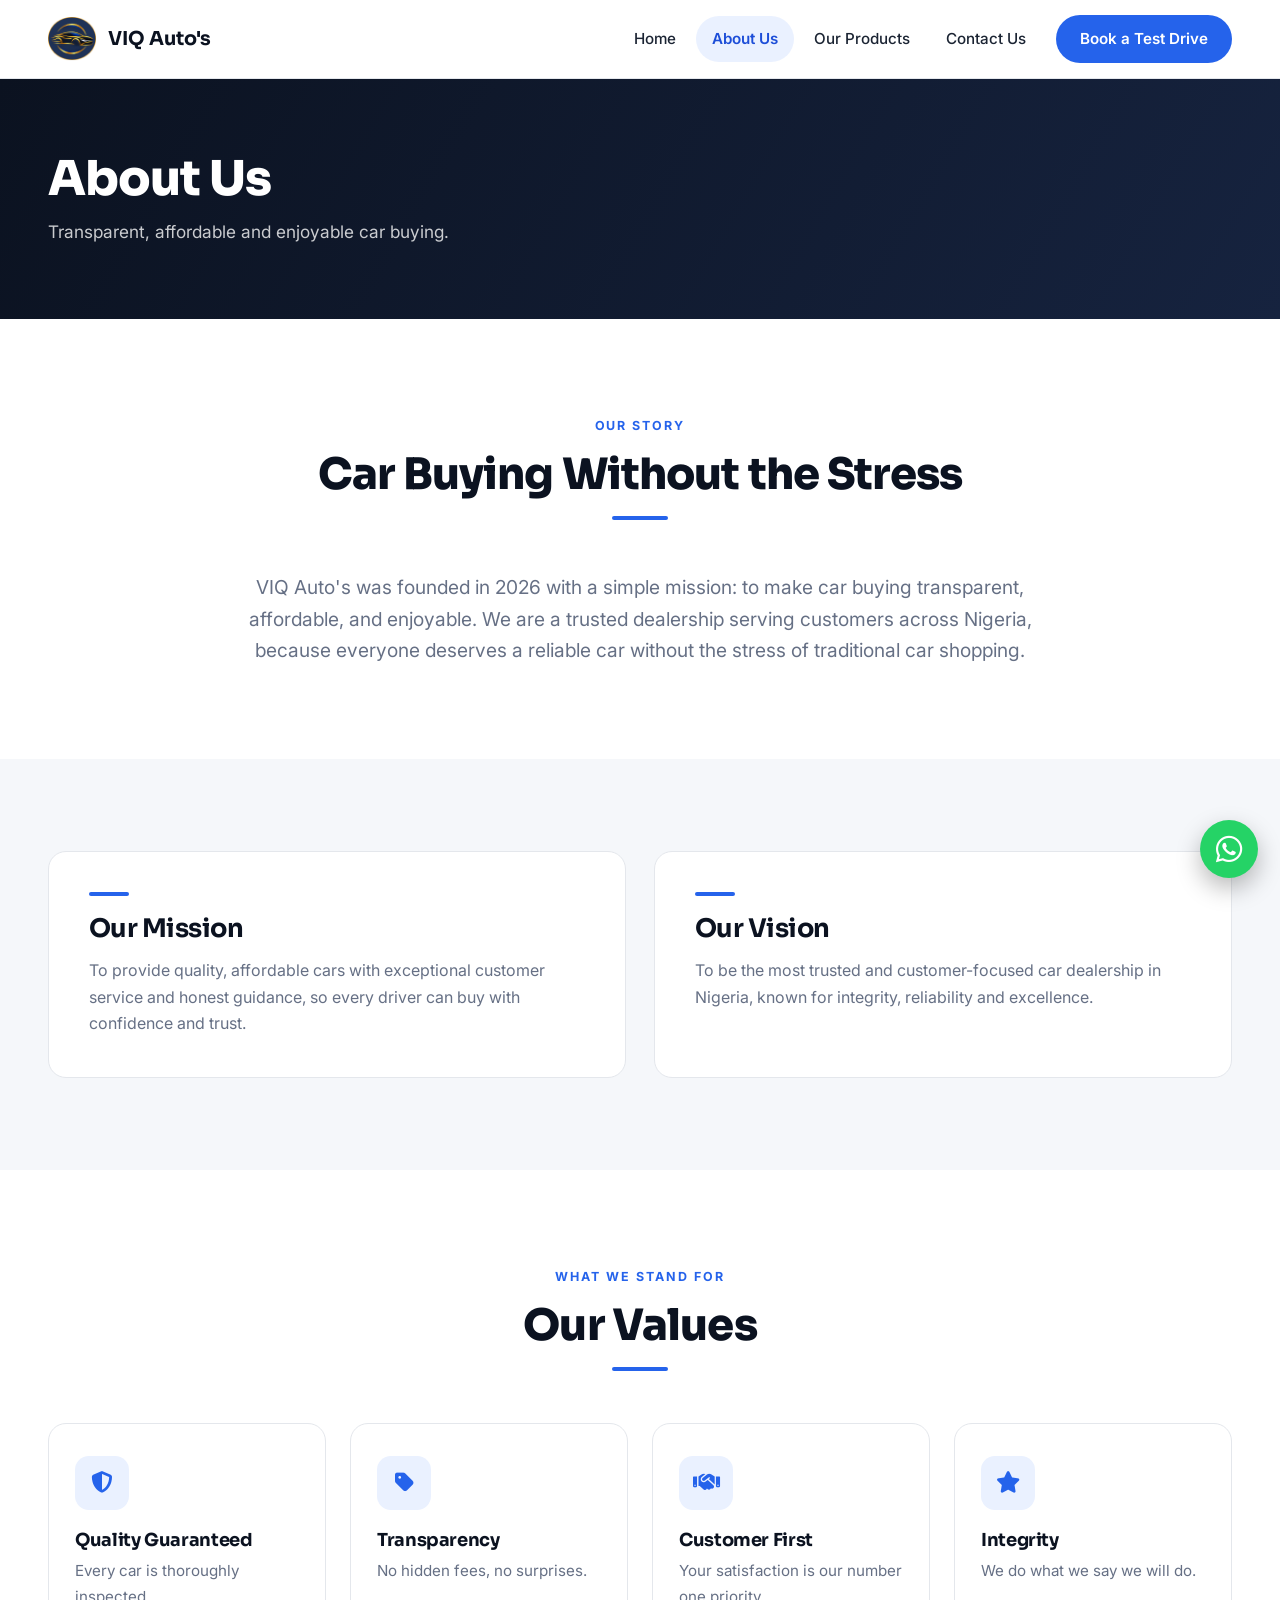
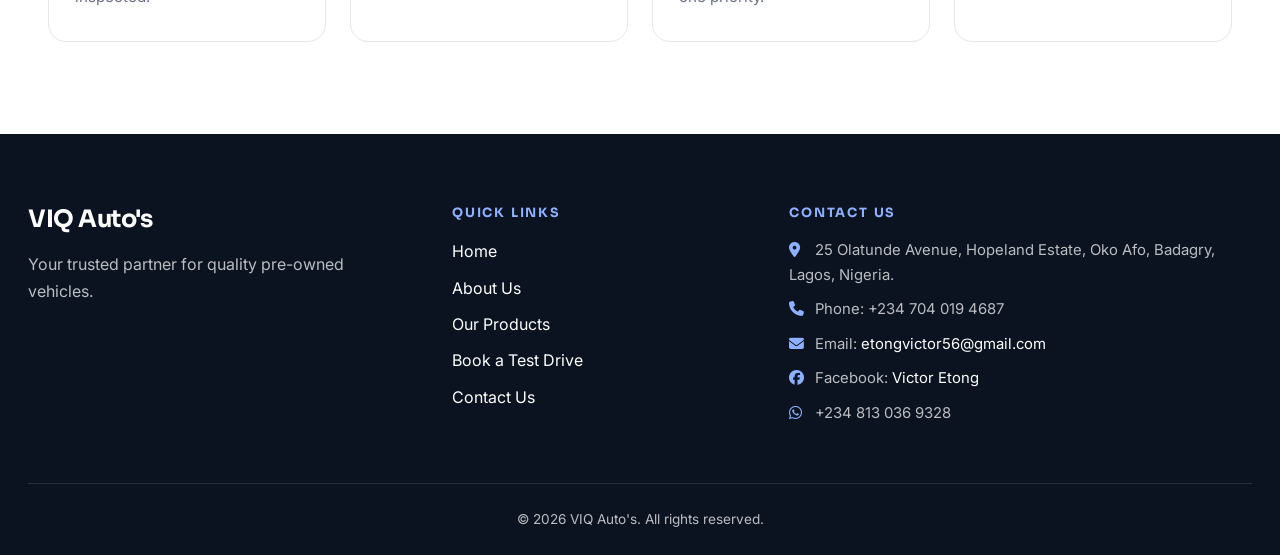
<file: about.html>
<!DOCTYPE html>
<html lang="en">
<head>
    <meta charset="UTF-8">
    <meta name="viewport" content="width=device-width, initial-scale=1.0">
    <title>About Us - VIQ Auto's</title>
    <link rel="preconnect" href="https://fonts.googleapis.com">
    <link rel="preconnect" href="https://fonts.gstatic.com" crossorigin>
    <link href="https://fonts.googleapis.com/css2?family=Sora:wght@600;700;800&family=Inter:wght@400;500;600;700&display=swap" rel="stylesheet">
    <link rel="stylesheet" href="site.css">
    <link rel="stylesheet" href="https://cdnjs.cloudflare.com/ajax/libs/font-awesome/6.4.0/css/all.min.css">
    <link rel="icon" type="image/png" href="./assets/logo.png">
    <link rel="shortcut icon" href="./assets/logo.png">
</head>
<body>
    <header class="site-header">
        <div class="navbar container">
            <a href="index.html" class="logo-container">
                <img src="./assets/logo.png" alt="VIQ Auto's Logo" class="logo">
                <span>VIQ Auto's</span>
            </a>
            <div class="hamburger" id="hamburger">
                <span></span>
                <span></span>
                <span></span>
            </div>
            <ul class="menu" id="menu">
                <li><a href="index.html">Home</a></li>
                <li><a href="about.html" class="active">About Us</a></li>
                <li><a href="products.html">Our Products</a></li>
                <li><a href="contact.html">Contact Us</a></li>
                <li><a href="testdrive.html" class="menu-cta">Book a Test Drive</a></li>
            </ul>
        </div>
    </header>

    <section class="page-banner">
        <div class="container">
            <h1>About Us</h1>
            <p>Transparent, affordable and enjoyable car buying.</p>
        </div>
    </section>

    <section class="section" id="about-page">
        <div class="container">
            <div class="section-head">
                <span class="eyebrow">Our Story</span>
                <h2>Car Buying Without the Stress</h2>
            </div>
            <p class="lead">VIQ Auto's was founded in 2026 with a simple mission: to make car buying transparent, affordable, and enjoyable. We are a trusted dealership serving customers across Nigeria, because everyone deserves a reliable car without the stress of traditional car shopping.</p>
        </div>
    </section>

    <section class="section section-soft">
        <div class="container">
            <div class="two-col">
                <div class="panel">
                    <h2>Our Mission</h2>
                    <p>To provide quality, affordable cars with exceptional customer service and honest guidance, so every driver can buy with confidence and trust.</p>
                </div>
                <div class="panel">
                    <h2>Our Vision</h2>
                    <p>To be the most trusted and customer-focused car dealership in Nigeria, known for integrity, reliability and excellence.</p>
                </div>
            </div>
        </div>
    </section>

    <section class="section">
        <div class="container">
            <div class="section-head">
                <span class="eyebrow">What We Stand For</span>
                <h2>Our Values</h2>
            </div>
            <div class="features">
                <div class="feature">
                    <div class="icon-circle"><i class="fas fa-shield-halved"></i></div>
                    <h3>Quality Guaranteed</h3>
                    <p>Every car is thoroughly inspected.</p>
                </div>
                <div class="feature">
                    <div class="icon-circle"><i class="fas fa-tag"></i></div>
                    <h3>Transparency</h3>
                    <p>No hidden fees, no surprises.</p>
                </div>
                <div class="feature">
                    <div class="icon-circle"><i class="fas fa-handshake"></i></div>
                    <h3>Customer First</h3>
                    <p>Your satisfaction is our number one priority.</p>
                </div>
                <div class="feature">
                    <div class="icon-circle"><i class="fas fa-star"></i></div>
                    <h3>Integrity</h3>
                    <p>We do what we say we will do.</p>
                </div>
            </div>
        </div>
    </section>

    <footer>
    <div class="footer-content">
        <div class="footer-brand">
            <h3>VIQ Auto's</h3>
            <p>Your trusted partner for quality pre-owned vehicles.</p>
        </div>
        <div class="footer-links">
            <h4>Quick Links</h4>
            <ul>
                <li><a href="index.html">Home</a></li>
                <li><a href="about.html">About Us</a></li>
                <li><a href="products.html">Our Products</a></li>
                <li><a href="testdrive.html">Book a Test Drive</a></li>
                <li><a href="contact.html">Contact Us</a></li>
            </ul>
        </div>
        <div class="footer-contact">
            <h4>Contact Us</h4>
            <p><i class="fas fa-map-marker-alt"></i> 25 Olatunde Avenue, Hopeland Estate, Oko Afo, Badagry, Lagos, Nigeria.</p>
            <p><i class="fas fa-phone"></i> Phone: +234 704 019 4687</p>
            <p><i class="fas fa-envelope"></i> Email: <a href="mailto:etongvictor56@gmail.com">etongvictor56@gmail.com</a></p>
            <p><i class="fab fa-facebook"></i> Facebook: <a href="https://www.facebook.com/victor.etong.56" target="_blank">Victor Etong</a></p>
            <p><i class="fa-brands fa-whatsapp"></i> +234 813 036 9328</p>
        </div>
    </div>
    <div class="footer-bottom">
        <p>&copy; 2026 VIQ Auto's. All rights reserved.</p>
    </div>
</footer>
<a href="https://wa.me/2348130369328" target="_blank" rel="noopener" class="whatsapp-float" aria-label="Chat with us on WhatsApp"><i class="fa-brands fa-whatsapp"></i></a>
<script>
    const hamburger = document.getElementById('hamburger');
    const menu = document.getElementById('menu');

    hamburger.addEventListener('click', function() {
        menu.classList.toggle('active');
    });
</script>
</body>
</html>
</file>
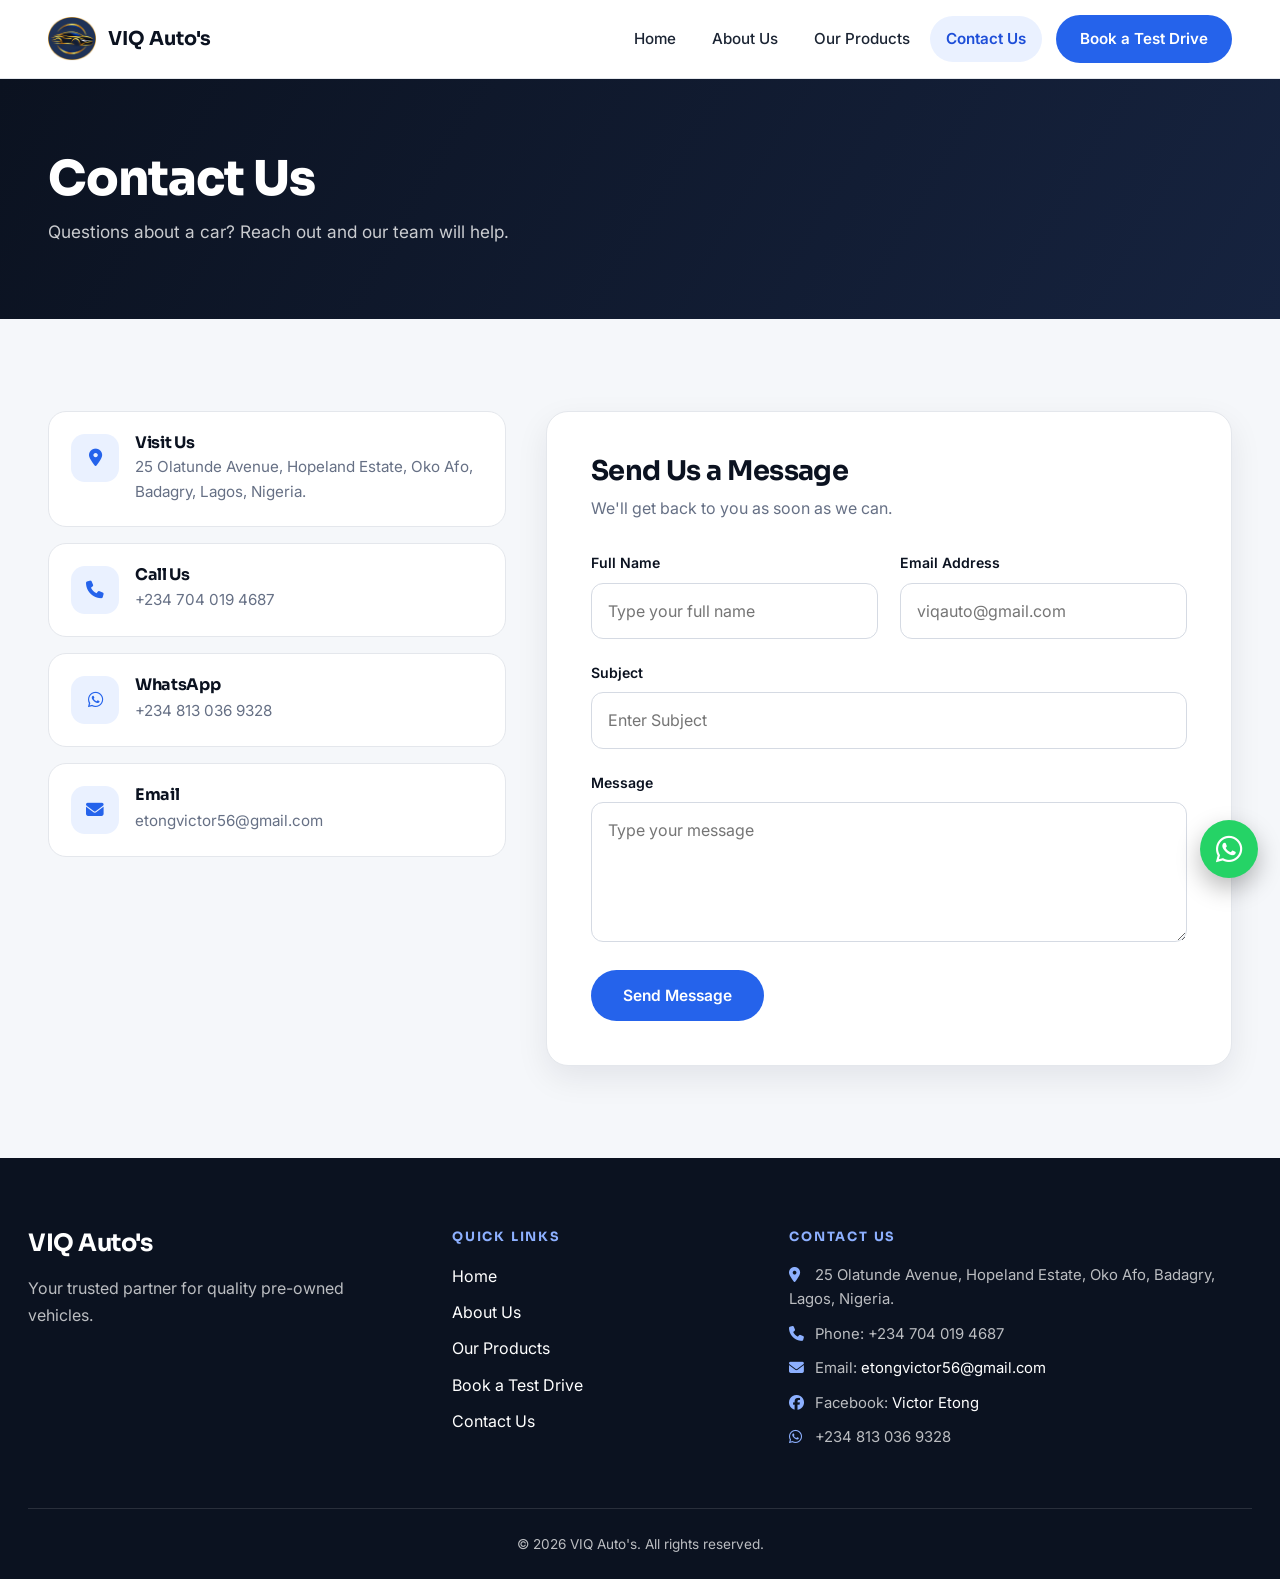
<file: contact.html>
<!DOCTYPE html>
<html lang="en">
<head>
    <meta charset="UTF-8">
    <meta name="viewport" content="width=device-width, initial-scale=1.0">
    <title>Contact Us - VIQ Auto's</title>
    <link rel="preconnect" href="https://fonts.googleapis.com">
    <link rel="preconnect" href="https://fonts.gstatic.com" crossorigin>
    <link href="https://fonts.googleapis.com/css2?family=Sora:wght@600;700;800&family=Inter:wght@400;500;600;700&display=swap" rel="stylesheet">
    <link rel="stylesheet" href="site.css">
    <link rel="stylesheet" href="https://cdnjs.cloudflare.com/ajax/libs/font-awesome/6.4.0/css/all.min.css">
    <link rel="shortcut icon" href="./assets/logo.png">
</head>
<body>
    <header class="site-header">
        <div class="navbar container">
            <a href="index.html" class="logo-container">
                <img src="./assets/logo.png" alt="VIQ Auto's Logo" class="logo">
                <span>VIQ Auto's</span>
            </a>
            <div class="hamburger" id="hamburger">
                <span></span>
                <span></span>
                <span></span>
            </div>
            <ul class="menu" id="menu">
                <li><a href="index.html">Home</a></li>
                <li><a href="about.html">About Us</a></li>
                <li><a href="products.html">Our Products</a></li>
                <li><a href="contact.html" class="active">Contact Us</a></li>
                <li><a href="testdrive.html" class="menu-cta">Book a Test Drive</a></li>
            </ul>
        </div>
    </header>

    <section class="page-banner">
        <div class="container">
            <h1>Contact Us</h1>
            <p>Questions about a car? Reach out and our team will help.</p>
        </div>
    </section>

    <section class="section section-soft" id="contact-page">
        <div class="container">
            <div class="contact-layout">
                <div class="info-list">
                    <div class="info-card">
                        <div class="icon-circle"><i class="fas fa-map-marker-alt"></i></div>
                        <div>
                            <h3>Visit Us</h3>
                            <p>25 Olatunde Avenue, Hopeland Estate, Oko Afo, Badagry, Lagos, Nigeria.</p>
                        </div>
                    </div>
                    <div class="info-card">
                        <div class="icon-circle"><i class="fas fa-phone"></i></div>
                        <div>
                            <h3>Call Us</h3>
                            <p>+234 704 019 4687</p>
                        </div>
                    </div>
                    <div class="info-card">
                        <div class="icon-circle"><i class="fa-brands fa-whatsapp"></i></div>
                        <div>
                            <h3>WhatsApp</h3>
                            <a href="https://wa.me/2348130369328" target="_blank" rel="noopener">+234 813 036 9328</a>
                        </div>
                    </div>
                    <div class="info-card">
                        <div class="icon-circle"><i class="fas fa-envelope"></i></div>
                        <div>
                            <h3>Email</h3>
                            <a href="mailto:etongvictor56@gmail.com">etongvictor56@gmail.com</a>
                        </div>
                    </div>
                </div>

                <div class="form-card">
                    <h2>Send Us a Message</h2>
                    <p>We'll get back to you as soon as we can.</p>
                    <div class="form-grid">
                        <div class="form">
                            <label for="name">Full Name</label>
                            <input type="text" id="name" placeholder="Type your full name">
                        </div>
                        <div class="form">
                            <label for="email">Email Address</label>
                            <input type="email" id="email" placeholder="viqauto@gmail.com">
                        </div>
                        <div class="form full">
                            <label for="subject">Subject</label>
                            <input type="text" name="subject" id="subject" placeholder="Enter Subject">
                        </div>
                        <div class="form full">
                            <label for="message">Message</label>
                            <textarea name="message" id="message" placeholder="Type your message"></textarea>
                        </div>
                    </div>
                    <button class="btn btn-primary">Send Message</button>
                </div>
            </div>
        </div>
    </section>

    <footer>
    <div class="footer-content">
        <div class="footer-brand">
            <h3>VIQ Auto's</h3>
            <p>Your trusted partner for quality pre-owned vehicles.</p>
        </div>
        <div class="footer-links">
            <h4>Quick Links</h4>
            <ul>
                <li><a href="index.html">Home</a></li>
                <li><a href="about.html">About Us</a></li>
                <li><a href="products.html">Our Products</a></li>
                <li><a href="testdrive.html">Book a Test Drive</a></li>
                <li><a href="contact.html">Contact Us</a></li>
            </ul>
        </div>
        <div class="footer-contact">
            <h4>Contact Us</h4>
            <p><i class="fas fa-map-marker-alt"></i> 25 Olatunde Avenue, Hopeland Estate, Oko Afo, Badagry, Lagos, Nigeria.</p>
            <p><i class="fas fa-phone"></i> Phone: +234 704 019 4687</p>
            <p><i class="fas fa-envelope"></i> Email: <a href="mailto:etongvictor56@gmail.com">etongvictor56@gmail.com</a></p>
            <p><i class="fab fa-facebook"></i> Facebook: <a href="https://www.facebook.com/victor.etong.56" target="_blank">Victor Etong</a></p>
            <p><i class="fa-brands fa-whatsapp"></i> +234 813 036 9328</p>
        </div>
    </div>
    <div class="footer-bottom">
        <p>&copy; 2026 VIQ Auto's. All rights reserved.</p>
    </div>
</footer>
<a href="https://wa.me/2348130369328" target="_blank" rel="noopener" class="whatsapp-float" aria-label="Chat with us on WhatsApp"><i class="fa-brands fa-whatsapp"></i></a>
<script>
    const hamburger = document.getElementById('hamburger');
    const menu = document.getElementById('menu');

    hamburger.addEventListener('click', function() {
        menu.classList.toggle('active');
    });
</script>
</body>
</html>
</file>
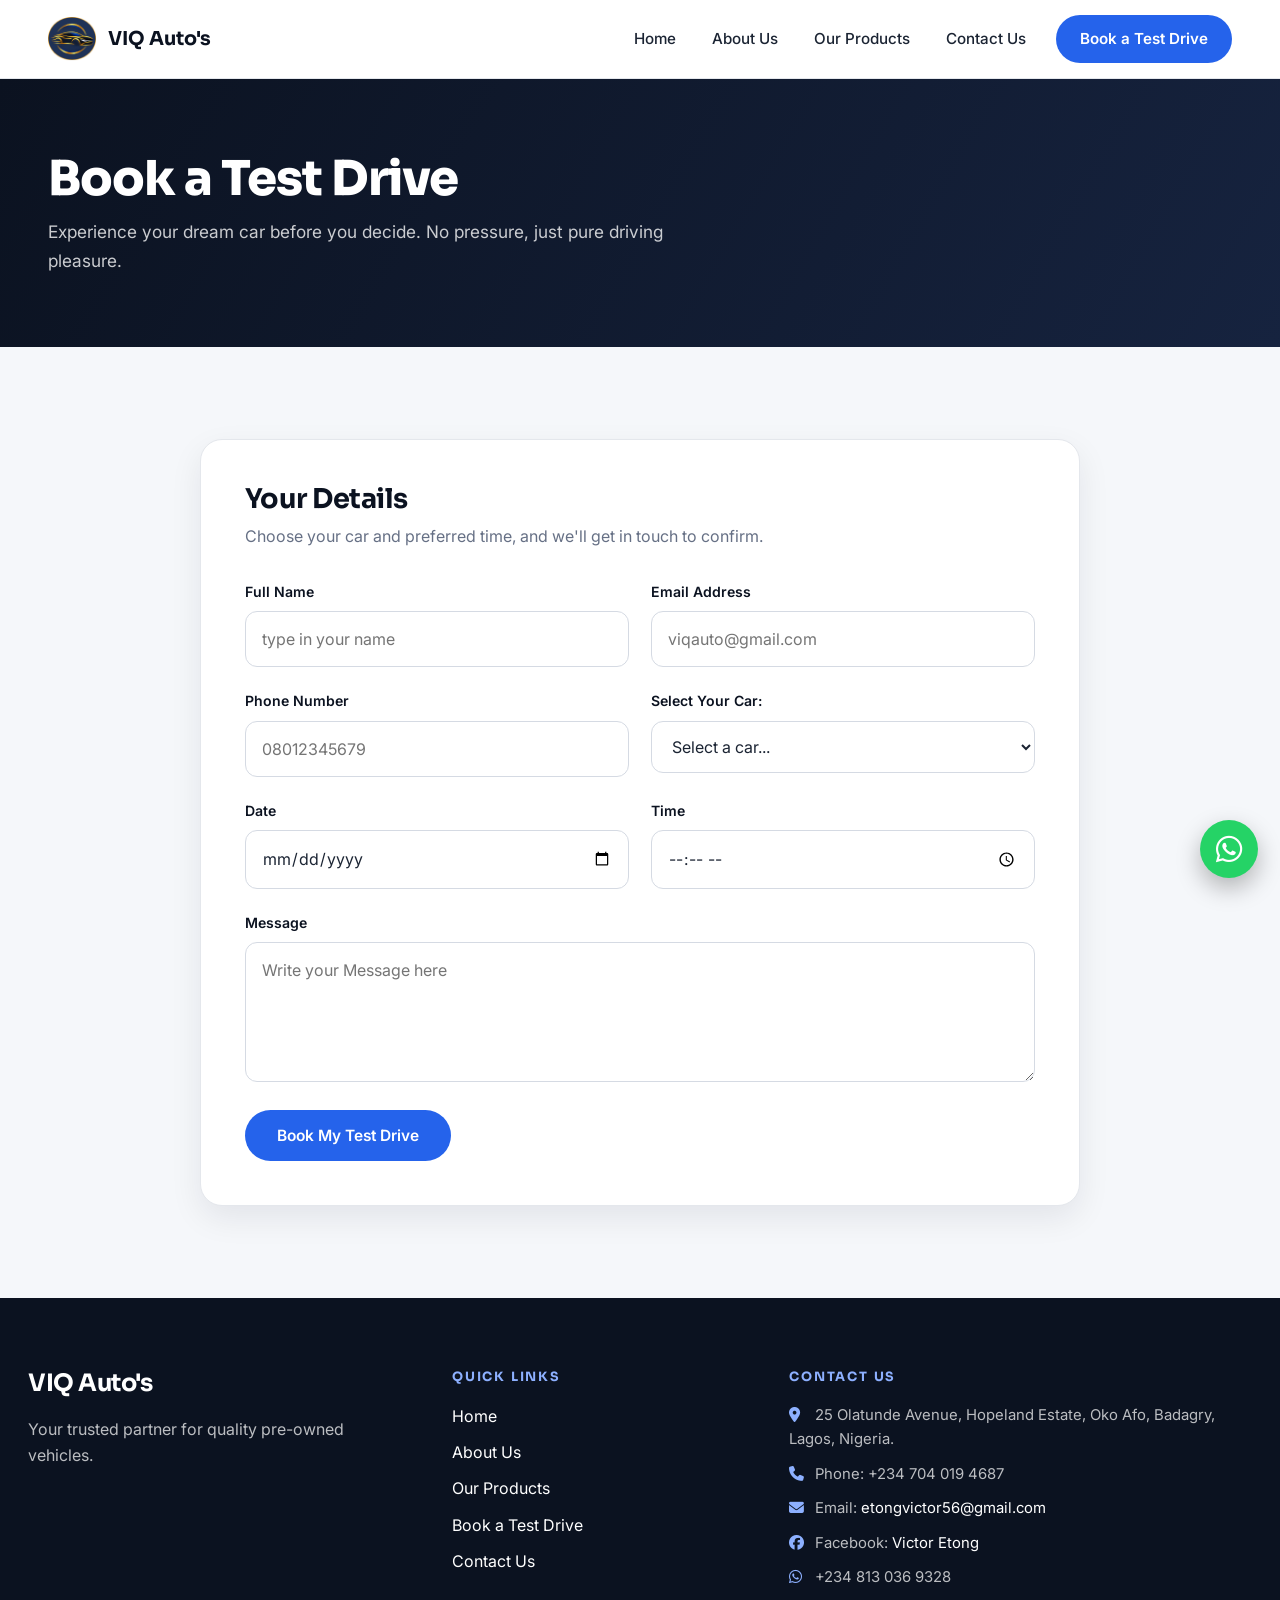
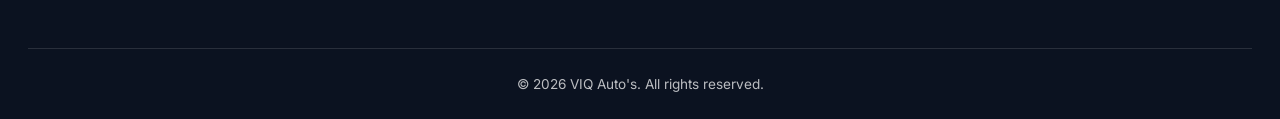
<file: testdrive.html>
<!DOCTYPE html>
<html lang="en">
<head>
    <meta charset="UTF-8">
    <meta name="viewport" content="width=device-width, initial-scale=1.0">
    <title>Test Drive Your Preowned Cars</title>
    <link rel="preconnect" href="https://fonts.googleapis.com">
    <link rel="preconnect" href="https://fonts.gstatic.com" crossorigin>
    <link href="https://fonts.googleapis.com/css2?family=Sora:wght@600;700;800&family=Inter:wght@400;500;600;700&display=swap" rel="stylesheet">
    <link rel="stylesheet" href="site.css">
    <link rel="stylesheet" href="https://cdnjs.cloudflare.com/ajax/libs/font-awesome/6.4.0/css/all.min.css">
    <link rel="shortcut icon" href="./assets/logo.png">
</head>
<body>
    <header class="site-header">
        <div class="navbar container">
            <a href="index.html" class="logo-container">
                <img src="./assets/logo.png" alt="VIQ Auto's Logo" class="logo">
                <span>VIQ Auto's</span>
            </a>
            <div class="hamburger" id="hamburger">
                <span></span>
                <span></span>
                <span></span>
            </div>
            <ul class="menu" id="menu">
                <li><a href="index.html">Home</a></li>
                <li><a href="about.html">About Us</a></li>
                <li><a href="products.html">Our Products</a></li>
                <li><a href="contact.html">Contact Us</a></li>
                <li><a href="testdrive.html" class="menu-cta">Book a Test Drive</a></li>
            </ul>
        </div>
    </header>

    <section class="page-banner">
        <div class="container">
            <h1>Book a Test Drive</h1>
            <p>Experience your dream car before you decide. No pressure, just pure driving pleasure.</p>
        </div>
    </section>

    <section class="section section-soft" id="testdrive-page">
        <div class="container">
            <div class="form-card narrow">
                <h2>Your Details</h2>
                <p>Choose your car and preferred time, and we'll get in touch to confirm.</p>
                <div class="form-grid">
                    <div class="form">
                        <label for="name">Full Name</label>
                        <input type="text" id="name" placeholder="type in your name">
                    </div>
                    <div class="form">
                        <label for="email">Email Address</label>
                        <input type="email" id="email" placeholder="viqauto@gmail.com">
                    </div>
                    <div class="form">
                        <label for="tel">Phone Number</label>
                        <input type="tel" id="tel" placeholder="08012345679">
                    </div>
                    <div class="form">
                        <label for="car">Select Your Car:</label>
                        <select name="car" id="car">
                <option value="">Select a car...</option>
                <optgroup label="Toyota">
                 <option value="land-cruiser">Toyota Land Cruiser</option>
                 <option value="highlander">Toyota Highlander</option>
                 <option value="rav4">Toyota RAV4 Crossover SUV</option>
                 <option value="sienna">Toyota Sienna Hybrid</option>
                 <option value="avalon-2017">Toyota Avalon - 2017 model</option>
                </optgroup>
                <optgroup label="Lexus">
                    <option value="gx-450">Lexus GX 450</option>
                    <option value="es-350">Lexus ES 350</option>
                    <option value="rx-350-2015">Lexus RX 350 - 2015 model</option>
                    <option value="nx-350h">Lexus NX 350h</option>
                    <option value="rx-350-2008">Lexus RX 350 - 2008 model</option>
                </optgroup>
                            <optgroup label="Mercedes-Benz">
                    <option value="mercedes-cla-2026">Mercedes-Benz CLA - 2026 model</option>
                    <option value="mercedes-amg-cla-45">Mercedes-AMG CLA 45 4MATIC</option>
                    <option value="mercedes-amg-g63">Mercedes-AMG G 63</option>
                </optgroup>
                <optgroup label="Changan">
                    <option value="changan-cs55-plus">Changan CS55 Plus - 2026 model</option>
                    <option value="changan-eado">Changan Eado - 2026 model</option>
                    <option value="changan-cs95">Changan CS95 - 2026 model</option>
                    <option value="changan-uni-k">Changan UNI-K - 2026 model</option>
                </optgroup>
                <optgroup label="Jetour">
                    <option value="jetour-x50">Jetour X50</option>
                    <option value="jetour-x70-plus">Jetour X70 Plus</option>
                    <option value="jetour-dashing">Jetour Dashing</option>
                    <option value="jetour-t2">Jetour T2</option>
                </optgroup>            </select>
                    </div>
                    <div class="form">
                        <label for="date">Date</label>
                        <input type="date" id="date" placeholder="Date">
                    </div>
                    <div class="form">
                        <label for="time">Time</label>
                        <input type="time" id="time" placeholder="preferred time">
                    </div>
                    <div class="form full">
                        <label for="message">Message</label>
                        <textarea name="message" id="message" placeholder="Write your Message here"></textarea>
                    </div>
                </div>
                <button class="btn btn-primary">Book My Test Drive</button>
            </div>
        </div>
    </section>

    <footer>
    <div class="footer-content">
        <div class="footer-brand">
            <h3>VIQ Auto's</h3>
            <p>Your trusted partner for quality pre-owned vehicles.</p>
        </div>
        <div class="footer-links">
            <h4>Quick Links</h4>
            <ul>
                <li><a href="index.html">Home</a></li>
                <li><a href="about.html">About Us</a></li>
                <li><a href="products.html">Our Products</a></li>
                <li><a href="testdrive.html">Book a Test Drive</a></li>
                <li><a href="contact.html">Contact Us</a></li>
            </ul>
        </div>
        <div class="footer-contact">
            <h4>Contact Us</h4>
            <p><i class="fas fa-map-marker-alt"></i> 25 Olatunde Avenue, Hopeland Estate, Oko Afo, Badagry, Lagos, Nigeria.</p>
            <p><i class="fas fa-phone"></i> Phone: +234 704 019 4687</p>
            <p><i class="fas fa-envelope"></i> Email: <a href="mailto:etongvictor56@gmail.com">etongvictor56@gmail.com</a></p>
            <p><i class="fab fa-facebook"></i> Facebook: <a href="https://www.facebook.com/victor.etong.56" target="_blank">Victor Etong</a></p>
            <p><i class="fa-brands fa-whatsapp"></i> +234 813 036 9328</p>
        </div>
    </div>
    <div class="footer-bottom">
        <p>&copy; 2026 VIQ Auto's. All rights reserved.</p>
    </div>
</footer>
<a href="https://wa.me/2348130369328" target="_blank" rel="noopener" class="whatsapp-float" aria-label="Chat with us on WhatsApp"><i class="fa-brands fa-whatsapp"></i></a>
<script>
    const hamburger = document.getElementById('hamburger');
    const menu = document.getElementById('menu');

    hamburger.addEventListener('click', function() {
        menu.classList.toggle('active');
    });
</script>
</body>
</html>
</file>
<file: site.css>
/* =========================================================
   VIQ Auto's - shared site styles (CSS only)
   Change the look of the whole site from the :root block.
   To add your own hero photo, set on .hero:
     --hero-image: url('./assets/hero.jpg');
   ========================================================= */

:root {
    --ink: #0B1220;
    --ink-soft: #16233f;
    --accent: #2563EB;
    --accent-dark: #1D4ED8;
    --accent-light: #8DB0FF;
    --accent-tint: #EAF1FF;
    --text: #1B2433;
    --muted: #667085;
    --line: #E4E7EC;
    --soft: #F5F7FA;
    --radius: 18px;
    --shadow: 0 12px 32px rgba(11, 18, 32, 0.08);
    --font-head: 'Sora', sans-serif;
    --font-body: 'Inter', sans-serif;
}

* {
    margin: 0;
    padding: 0;
    box-sizing: border-box;
}

html {
    scroll-behavior: smooth;
}

body {
    font-family: var(--font-body);
    font-size: 16px;
    line-height: 1.65;
    color: var(--text);
    background: #ffffff;
    -webkit-font-smoothing: antialiased;
}

img {
    max-width: 100%;
    display: block;
}

a {
    color: inherit;
    text-decoration: none;
}

h1, h2, h3, h4 {
    font-family: var(--font-head);
    color: var(--ink);
    line-height: 1.15;
    letter-spacing: -0.02em;
}

.container {
    width: 100%;
    max-width: 1240px;
    margin: 0 auto;
    padding: 0 28px;
}

/* ===== HEADER / NAVBAR ===== */
.site-header {
    position: sticky;
    top: 0;
    z-index: 50;
    background: rgba(255, 255, 255, 0.96);
    backdrop-filter: blur(10px);
    border-bottom: 1px solid var(--line);
}

.navbar {
    display: flex;
    align-items: center;
    justify-content: space-between;
    min-height: 78px;
    position: relative;
}

.logo-container {
    display: flex;
    align-items: center;
    gap: 12px;
    font-family: var(--font-head);
    font-weight: 700;
    font-size: 1.2rem;
    color: var(--ink);
}

.logo {
    height: 44px;
    width: auto;
}

.menu {
    list-style: none;
    display: flex;
    align-items: center;
    gap: 4px;
}

.menu a {
    display: block;
    padding: 10px 16px;
    border-radius: 999px;
    font-weight: 500;
    font-size: 0.95rem;
    color: var(--text);
    transition: background-color 0.2s ease, color 0.2s ease;
}

.menu a:hover {
    background: var(--soft);
    color: var(--ink);
}

.menu a.active {
    background: var(--accent-tint);
    color: var(--accent-dark);
    font-weight: 600;
}

.menu a.menu-cta {
    background: var(--accent);
    color: #ffffff;
    padding: 11px 24px;
    margin-left: 10px;
    font-weight: 600;
}

.menu a.menu-cta:hover {
    background: var(--accent-dark);
}

.hamburger {
    display: none;
    flex-direction: column;
    gap: 5px;
    cursor: pointer;
    padding: 8px;
}

.hamburger span {
    width: 26px;
    height: 3px;
    background: var(--ink);
    border-radius: 2px;
}

/* ===== BUTTONS ===== */
.btn {
    display: inline-flex;
    align-items: center;
    justify-content: center;
    gap: 8px;
    padding: 14px 30px;
    border-radius: 999px;
    border: 2px solid transparent;
    font-family: var(--font-body);
    font-weight: 600;
    font-size: 0.97rem;
    cursor: pointer;
    transition: background-color 0.25s ease, color 0.25s ease, border-color 0.25s ease, transform 0.25s ease;
}

.btn:hover {
    transform: translateY(-2px);
}

.btn-primary {
    background: var(--accent);
    color: #ffffff;
}

.btn-primary:hover {
    background: var(--accent-dark);
}

.btn-light {
    background: #ffffff;
    color: var(--ink);
}

.btn-light:hover {
    background: var(--accent-tint);
}

.btn-outline {
    border-color: rgba(255, 255, 255, 0.55);
    color: #ffffff;
}

.btn-outline:hover {
    background: #ffffff;
    color: var(--ink);
}

.btn-outline-dark {
    border-color: var(--ink);
    color: var(--ink);
}

.btn-outline-dark:hover {
    background: var(--ink);
    color: #ffffff;
}

/* ===== HERO (home) ===== */
.hero {
    color: #ffffff;
    min-height: 720px;
    display: flex;
    flex-direction: column;
    justify-content: center;
    background-color: var(--ink);
    background-image:
        linear-gradient(90deg, rgba(11, 18, 32, 0.94) 0%, rgba(11, 18, 32, 0.7) 55%, rgba(11, 18, 32, 0.4) 100%),
        var(--hero-image, linear-gradient(135deg, #0B1220, #16233f));
    background-size: cover;
    background-position: center;
}

.hero .hero-inner {
    padding-top: 84px;
    padding-bottom: 40px;
}

.eyebrow {
    display: inline-block;
    font-weight: 700;
    font-size: 0.78rem;
    letter-spacing: 0.16em;
    text-transform: uppercase;
    color: var(--accent);
    margin-bottom: 14px;
}

.hero .eyebrow {
    color: var(--accent-light);
}

.hero h1 {
    color: #ffffff;
    font-size: clamp(2.5rem, 5.4vw, 4.4rem);
    font-weight: 800;
    max-width: 780px;
}

.hero p {
    max-width: 540px;
    margin: 20px 0 34px;
    font-size: 1.12rem;
    color: rgba(255, 255, 255, 0.82);
}

.hero-actions {
    display: flex;
    flex-wrap: wrap;
    gap: 14px;
}

.hero-checks {
    list-style: none;
    display: flex;
    flex-wrap: wrap;
    gap: 8px 26px;
    margin-top: 30px;
    font-size: 0.93rem;
    color: rgba(255, 255, 255, 0.85);
}

.hero-checks i {
    color: var(--accent-light);
    margin-right: 8px;
}

.hero .hero-cars {
    display: grid;
    grid-template-columns: repeat(3, 1fr);
    gap: 22px;
    padding-bottom: 64px;
}

.hero-car {
    display: flex;
    flex-direction: column;
    background: rgba(255, 255, 255, 0.1);
    border: 1px solid rgba(255, 255, 255, 0.2);
    backdrop-filter: blur(14px);
    border-radius: var(--radius);
    overflow: hidden;
    color: #ffffff;
    transition: transform 0.3s ease, background-color 0.3s ease;
}

.hero-car:hover {
    transform: translateY(-6px);
    background: rgba(255, 255, 255, 0.16);
}

.hero-car img {
    width: 100%;
    aspect-ratio: 16 / 10;
    object-fit: cover;
}

.hero-car-info {
    display: flex;
    justify-content: space-between;
    align-items: center;
    gap: 12px;
    padding: 16px 20px;
}

.hero-car-info h3 {
    color: #ffffff;
    font-size: 1.05rem;
    font-weight: 700;
}

.hero-car-info span {
    font-weight: 700;
    white-space: nowrap;
    color: var(--accent-light);
}

/* ===== PAGE BANNER (inner pages) ===== */
.page-banner {
    background: linear-gradient(120deg, #0B1220, #16233f);
    color: #ffffff;
    padding: 72px 0;
}

.page-banner h1 {
    color: #ffffff;
    font-size: clamp(2.2rem, 4vw, 3rem);
    font-weight: 800;
}

.page-banner p {
    max-width: 620px;
    margin-top: 12px;
    color: rgba(255, 255, 255, 0.78);
    font-size: 1.08rem;
}

/* ===== SECTIONS ===== */
.section {
    padding: 92px 0;
}

.section-soft {
    background: var(--soft);
}

.section-head {
    text-align: center;
    margin-bottom: 52px;
}

.section-head h2 {
    font-size: clamp(1.9rem, 3.4vw, 2.7rem);
    font-weight: 800;
}

.section-head h2::after {
    content: "";
    display: block;
    width: 56px;
    height: 4px;
    margin: 16px auto 0;
    border-radius: 2px;
    background: var(--accent);
}

.section-head p {
    max-width: 600px;
    margin: 14px auto 0;
    color: var(--muted);
}

.section-foot {
    text-align: center;
    margin-top: 40px;
}

/* ===== BRAND TILES (home) ===== */
.brand-tiles {
    display: grid;
    grid-template-columns: repeat(auto-fit, minmax(210px, 1fr));
    gap: 20px;
}

.brand-tile {
    display: flex;
    flex-direction: column;
    justify-content: space-between;
    gap: 34px;
    min-height: 210px;
    padding: 28px;
    background: var(--soft);
    border: 1px solid var(--line);
    border-radius: var(--radius);
    transition: background-color 0.3s ease, color 0.3s ease, transform 0.3s ease, box-shadow 0.3s ease;
}

.brand-tile h3 {
    font-size: 1.45rem;
    font-weight: 700;
    margin-bottom: 6px;
    transition: color 0.3s ease;
}

.brand-tile p {
    font-size: 0.92rem;
    color: var(--muted);
    transition: color 0.3s ease;
}

.brand-tile .tile-link {
    font-weight: 600;
    font-size: 0.92rem;
    color: var(--accent-dark);
    transition: color 0.3s ease;
}

.brand-tile:hover {
    background: var(--ink);
    transform: translateY(-5px);
    box-shadow: var(--shadow);
}

.brand-tile:hover h3 {
    color: #ffffff;
}

.brand-tile:hover p {
    color: rgba(255, 255, 255, 0.72);
}

.brand-tile:hover .tile-link {
    color: var(--accent-light);
}

/* ===== FEATURE CARDS ===== */
.features {
    display: grid;
    grid-template-columns: repeat(auto-fit, minmax(230px, 1fr));
    gap: 24px;
}

.feature {
    background: #ffffff;
    border: 1px solid var(--line);
    border-radius: var(--radius);
    padding: 32px 26px;
    transition: box-shadow 0.3s ease, transform 0.3s ease;
}

.feature:hover {
    box-shadow: var(--shadow);
    transform: translateY(-4px);
}

.feature .icon-circle {
    width: 54px;
    height: 54px;
    margin-bottom: 20px;
    border-radius: 14px;
    background: var(--accent-tint);
    color: var(--accent);
    display: flex;
    align-items: center;
    justify-content: center;
    font-size: 1.35rem;
}

.feature h3 {
    font-size: 1.12rem;
    font-weight: 700;
    margin-bottom: 8px;
}

.feature p {
    color: var(--muted);
    font-size: 0.95rem;
}

/* ===== HOW IT WORKS ===== */
.steps {
    display: grid;
    grid-template-columns: repeat(3, 1fr);
    gap: 24px;
}

.step {
    position: relative;
    padding: 34px 28px;
    border-radius: var(--radius);
    background: var(--soft);
    border: 1px solid var(--line);
}

.step-num {
    display: flex;
    align-items: center;
    justify-content: center;
    width: 46px;
    height: 46px;
    margin-bottom: 18px;
    border-radius: 50%;
    background: var(--accent);
    color: #ffffff;
    font-family: var(--font-head);
    font-weight: 700;
}

.step h3 {
    font-size: 1.15rem;
    font-weight: 700;
    margin-bottom: 8px;
}

.step p {
    color: var(--muted);
    font-size: 0.95rem;
}

/* ===== CALL-TO-ACTION BAND ===== */
.cta-band {
    background:
        radial-gradient(circle at 85% 20%, rgba(37, 99, 235, 0.55), transparent 55%),
        linear-gradient(120deg, #0B1220, #16233f);
    border-radius: 26px;
    padding: 64px 56px;
    display: flex;
    justify-content: space-between;
    align-items: center;
    flex-wrap: wrap;
    gap: 28px;
}

.cta-band h2 {
    color: #ffffff;
    font-size: clamp(1.7rem, 3vw, 2.3rem);
    font-weight: 800;
}

.cta-band p {
    color: rgba(255, 255, 255, 0.78);
    margin-top: 8px;
}

.cta-actions {
    display: flex;
    flex-wrap: wrap;
    gap: 14px;
}

/* ===== FILTER PILLS (products) ===== */
.filter-bar {
    display: flex;
    flex-wrap: wrap;
    gap: 10px;
    margin-bottom: 44px;
}

.filter-btn {
    background: #ffffff;
    color: var(--text);
    border: 1px solid var(--line);
    border-radius: 999px;
    padding: 10px 24px;
    font-family: var(--font-body);
    font-weight: 600;
    font-size: 0.93rem;
    cursor: pointer;
    transition: background-color 0.25s ease, color 0.25s ease, border-color 0.25s ease;
}

.filter-btn:hover {
    border-color: var(--ink);
}

.filter-btn.active {
    background: var(--ink);
    border-color: var(--ink);
    color: #ffffff;
}

.brand-section {
    margin-bottom: 64px;
    scroll-margin-top: 100px;
}

.brand-header {
    display: flex;
    align-items: center;
    gap: 14px;
    font-family: var(--font-head);
    font-weight: 700;
    font-size: 1.7rem;
    letter-spacing: -0.02em;
    color: var(--ink);
    padding-bottom: 16px;
    margin-bottom: 28px;
    border-bottom: 1px solid var(--line);
}

.brand-header::before {
    content: "";
    width: 6px;
    height: 30px;
    border-radius: 3px;
    background: var(--accent);
}

.brand-header img {
    width: 30px;
    height: auto;
    margin: 0 !important;
}

.brand-empty {
    display: flex;
    justify-content: space-between;
    align-items: center;
    flex-wrap: wrap;
    gap: 20px;
    padding: 32px;
    background: var(--soft);
    border: 2px dashed #cfd5df;
    border-radius: var(--radius);
}

.brand-empty h3 {
    font-size: 1.2rem;
    margin-bottom: 4px;
}

.brand-empty p {
    color: var(--muted);
}

/* ===== CAR GRID + CARDS ===== */
.car-grid {
    display: grid;
    grid-template-columns: repeat(auto-fill, minmax(320px, 1fr));
    gap: 30px;
}

.car-card {
    background: #ffffff;
    border: 1px solid var(--line);
    border-radius: var(--radius);
    overflow: hidden;
    display: flex;
    flex-direction: column;
    text-align: left;
    padding-bottom: 24px;
    transition: box-shadow 0.3s ease, transform 0.3s ease;
}

.car-card:hover {
    box-shadow: 0 18px 40px rgba(11, 18, 32, 0.13);
    transform: translateY(-5px);
}

.car-card img {
    width: 100%;
    height: auto;
    aspect-ratio: 3 / 2;
    object-fit: contain;
    background: var(--soft);
}

.car-card h3 {
    font-size: 1.25rem;
    font-weight: 700;
    margin: 22px 24px 0;
}

.price {
    font-family: var(--font-head);
    font-weight: 700;
    font-size: 1.55rem;
    letter-spacing: -0.02em;
    color: var(--ink);
    margin: 10px 24px 16px;
}

.price::before {
    content: "Price";
    display: block;
    font-family: var(--font-body);
    font-size: 0.7rem;
    font-weight: 600;
    letter-spacing: 0.12em;
    text-transform: uppercase;
    color: var(--muted);
}

.car-card ul.specs {
    list-style: none;
    display: flex;
    flex-wrap: wrap;
    gap: 6px;
    margin: 0 24px 20px;
}

.car-card ul.specs li {
    background: var(--accent-tint);
    border-radius: 999px;
    padding: 4px 12px;
    font-size: 0.8rem;
    font-weight: 600;
    color: var(--accent-dark);
}

.enquire-btn,
.card-btn {
    display: flex;
    align-items: center;
    justify-content: center;
    gap: 8px;
    margin: 0 24px 8px;
    padding: 13px 20px;
    border-radius: 999px;
    background: var(--accent);
    color: #ffffff;
    font-weight: 600;
    font-size: 0.95rem;
    transition: background-color 0.25s ease;
}

.enquire-btn:hover,
.card-btn:hover {
    background: var(--accent-dark);
}

.more-info {
    margin: 8px 24px 0;
}

.more-info summary {
    cursor: pointer;
    text-align: center;
    font-size: 0.9rem;
    font-weight: 600;
    color: var(--muted);
}

.more-info summary:hover {
    color: var(--ink);
    text-decoration: underline;
}

.more-info h4 {
    font-size: 1rem;
    margin: 16px 0 10px;
}

.more-info ul {
    list-style: none;
}

.more-info li {
    background: var(--soft);
    border-left: 3px solid var(--accent);
    border-radius: 8px;
    padding: 10px 14px;
    margin-bottom: 6px;
    font-size: 0.9rem;
    color: var(--text);
}

.more-info li b {
    color: var(--ink);
}

/* ===== PHOTO PLACEHOLDER + BRAND NOTE ===== */
.car-photo-placeholder {
    width: 100%;
    aspect-ratio: 3 / 2;
    display: flex;
    flex-direction: column;
    align-items: center;
    justify-content: center;
    gap: 10px;
    background: linear-gradient(135deg, #eef1f6, #dde3ee);
    color: #8a94a6;
    font-size: 0.85rem;
    font-weight: 600;
}

.car-photo-placeholder i {
    font-size: 2.6rem;
}

.brand-note {
    margin: -12px 0 26px;
    color: var(--muted);
    font-size: 0.92rem;
}

.brand-more {
    margin-top: 28px;
}

/* ===== ABOUT PAGE ===== */
.lead {
    max-width: 800px;
    margin: 0 auto;
    text-align: center;
    font-size: 1.2rem;
    color: var(--muted);
}

.two-col {
    display: grid;
    grid-template-columns: 1fr 1fr;
    gap: 28px;
}

.panel {
    background: #ffffff;
    border: 1px solid var(--line);
    border-radius: var(--radius);
    padding: 40px;
}

.panel h2 {
    font-size: 1.6rem;
    margin-bottom: 14px;
}

.panel h2::before {
    content: "";
    display: block;
    width: 40px;
    height: 4px;
    margin-bottom: 18px;
    border-radius: 2px;
    background: var(--accent);
}

.panel p {
    color: var(--muted);
}

/* ===== CONTACT PAGE ===== */
.contact-layout {
    display: grid;
    grid-template-columns: 1fr 1.5fr;
    gap: 40px;
    align-items: start;
}

.info-list {
    display: grid;
    gap: 16px;
}

.info-card {
    display: flex;
    align-items: flex-start;
    gap: 16px;
    background: #ffffff;
    border: 1px solid var(--line);
    border-radius: var(--radius);
    padding: 22px;
}

.info-card .icon-circle {
    flex: 0 0 48px;
    width: 48px;
    height: 48px;
    border-radius: 14px;
    background: var(--accent-tint);
    color: var(--accent);
    display: flex;
    align-items: center;
    justify-content: center;
    font-size: 1.1rem;
}

.info-card h3 {
    font-size: 1rem;
    font-weight: 700;
    margin-bottom: 2px;
}

.info-card p,
.info-card a {
    color: var(--muted);
    font-size: 0.95rem;
    word-break: break-word;
}

.info-card a:hover {
    color: var(--accent-dark);
    text-decoration: underline;
}

/* ===== FORMS ===== */
.form-card {
    background: #ffffff;
    border: 1px solid var(--line);
    border-radius: 22px;
    padding: 44px;
    box-shadow: var(--shadow);
}

.form-card h2 {
    font-size: 1.7rem;
    margin-bottom: 8px;
}

.form-card > p {
    color: var(--muted);
    margin-bottom: 30px;
}

.form-grid {
    display: grid;
    grid-template-columns: 1fr 1fr;
    gap: 22px;
    margin-bottom: 28px;
}

.form {
    display: flex;
    flex-direction: column;
    gap: 8px;
}

.form.full {
    grid-column: 1 / -1;
}

.form label {
    font-weight: 600;
    font-size: 0.88rem;
    color: var(--ink);
}

.form input,
.form select,
.form textarea {
    width: 100%;
    padding: 14px 16px;
    border: 1px solid #d5dae3;
    border-radius: 12px;
    background: #ffffff;
    font: inherit;
    color: var(--text);
    transition: border-color 0.2s ease, box-shadow 0.2s ease;
}

.form input:focus,
.form select:focus,
.form textarea:focus {
    outline: none;
    border-color: var(--accent);
    box-shadow: 0 0 0 4px rgba(37, 99, 235, 0.14);
}

.form textarea {
    min-height: 140px;
    resize: vertical;
}

.narrow {
    max-width: 880px;
    margin: 0 auto;
}

/* ===== FOOTER ===== */
footer {
    background: var(--ink);
    color: rgba(255, 255, 255, 0.72);
    padding: 72px 28px 24px;
}

.footer-content {
    max-width: 1240px;
    margin: 0 auto;
    display: grid;
    grid-template-columns: 1.3fr 1fr 1.6fr;
    gap: 48px;
}

footer h3,
footer h4 {
    color: #ffffff;
    margin-bottom: 18px;
}

footer h3 {
    font-size: 1.5rem;
}

footer h4 {
    font-size: 0.8rem;
    letter-spacing: 0.14em;
    text-transform: uppercase;
    color: var(--accent-light);
}

.footer-links ul {
    list-style: none;
}

.footer-links li {
    margin-bottom: 10px;
}

footer a {
    color: #ffffff;
    transition: color 0.2s ease;
}

footer a:hover {
    color: var(--accent-light);
}

.footer-contact p {
    margin-bottom: 10px;
    font-size: 0.93rem;
}

.footer-contact i {
    width: 22px;
    color: var(--accent-light);
}

.footer-bottom {
    max-width: 1240px;
    margin: 48px auto 0;
    padding-top: 24px;
    border-top: 1px solid rgba(255, 255, 255, 0.12);
    text-align: center;
    font-size: 0.85rem;
}

/* ===== FLOATING WHATSAPP BUTTON ===== */
.whatsapp-float {
    position: fixed;
    right: 22px;
    bottom: 22px;
    z-index: 60;
    width: 58px;
    height: 58px;
    border-radius: 50%;
    background: #25D366;
    color: #ffffff;
    display: flex;
    align-items: center;
    justify-content: center;
    font-size: 1.9rem;
    box-shadow: 0 10px 24px rgba(0, 0, 0, 0.28);
    transition: transform 0.25s ease;
}

.whatsapp-float:hover {
    transform: scale(1.1);
}

/* ===== RESPONSIVE ===== */
@media (max-width: 900px) {
    .container {
        padding: 0 20px;
    }

    .hamburger {
        display: flex;
    }

    .menu {
        display: none;
        position: absolute;
        top: 100%;
        left: 0;
        right: 0;
        flex-direction: column;
        align-items: stretch;
        gap: 0;
        background: #ffffff;
        border-top: 1px solid var(--line);
        box-shadow: 0 16px 28px rgba(0, 0, 0, 0.12);
        padding: 8px 20px 22px;
    }

    .menu.active {
        display: flex;
    }

    .menu a {
        padding: 14px 8px;
        border-radius: 10px;
    }

    .menu a.menu-cta {
        margin: 14px 0 0;
        text-align: center;
    }

    .hero {
        min-height: 0;
    }

    .hero .hero-inner {
        padding-top: 56px;
    }

    .hero .hero-cars {
        grid-template-columns: 1fr;
        padding-bottom: 44px;
    }

    .page-banner {
        padding: 52px 0;
    }

    .section {
        padding: 60px 0;
    }

    .section-head {
        margin-bottom: 36px;
    }

    .steps,
    .two-col,
    .contact-layout,
    .form-grid {
        grid-template-columns: 1fr;
    }

    .form-card {
        padding: 28px 22px;
    }

    .cta-band {
        padding: 40px 28px;
    }

    .footer-content {
        grid-template-columns: 1fr;
        gap: 32px;
    }

    .car-grid {
        grid-template-columns: 1fr;
    }
}
</file>
